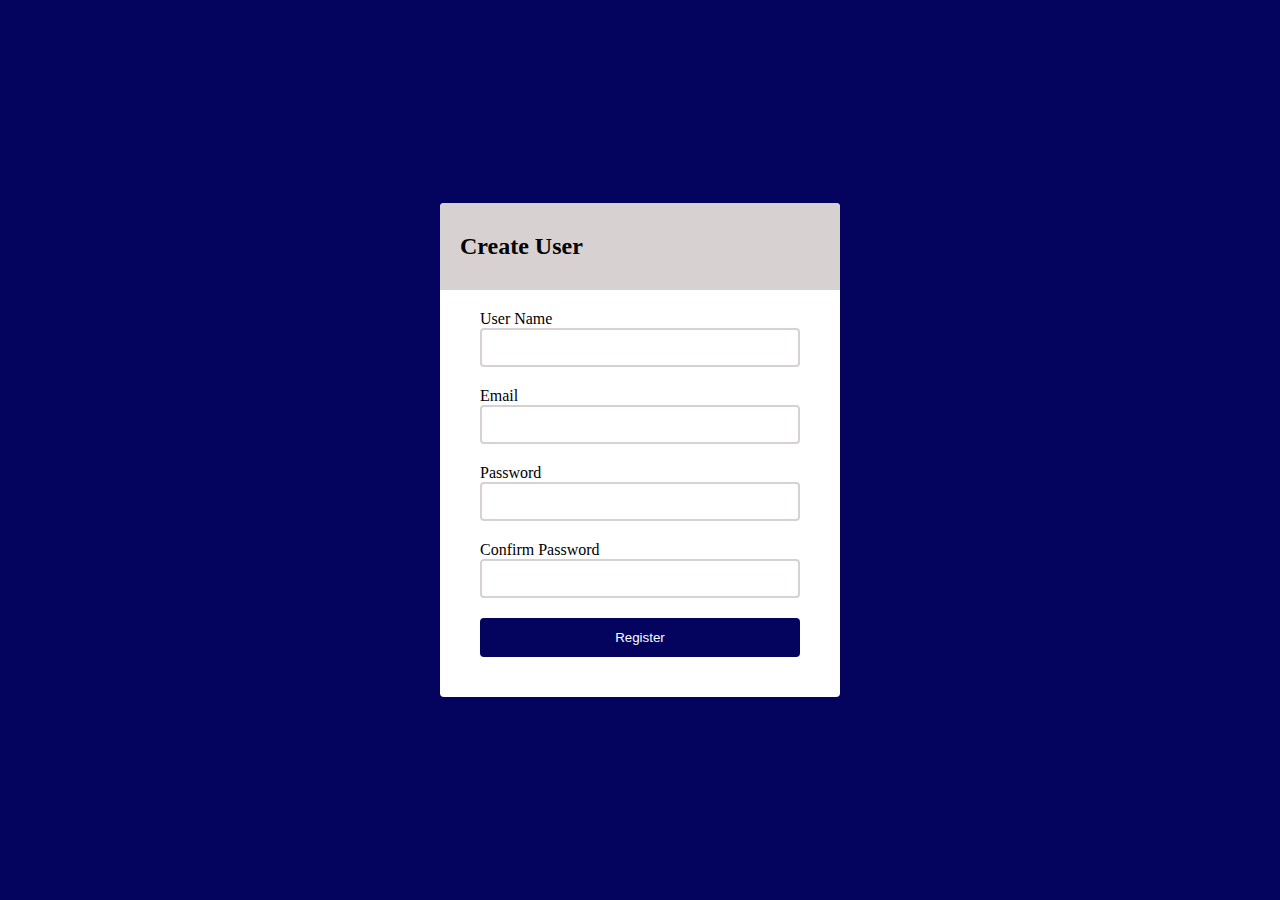
<file: form/index.html>
<!DOCTYPE html>
<html lang="en">
<head>
    <meta charset="UTF-8">
    <meta http-equiv="X-UA-Compatible" content="IE=edge">
    <meta name="viewport" content="width=device-width, initial-scale=1.0">
    <title></title>
    <link rel="stylesheet" href="https://cdnjs.cloudflare.com/ajax/libs/font-awesome/6.0.0/css/all.min.css">
<link rel="stylesheet" type="text/css" href="style.css">
</head>
<body>
    <div class="container">
        <div class="header">
            <h2>Create User</h2>
        </div>
        <form class="form">
            <div class="form-control">
                <label for="username" name="username">User Name</label>
                <input id="txtusername" name="username" />
                <small>Error Msg</small>
            </div>
            <div class="form-control">
                <label for="email" name="email">Email</label>
                <input id="txtemail" name="email" />
                <small>Error Msg</small>
            </div>
            <div class="form-control">
                <label for="pwd" name="pwd">Password</label>
                <input id="txtpwd" name="pwd" />
                <small>Error Msg</small>
            </div>
            <div class="form-control">
                <label for="conpwd" name="conpwd">Confirm Password</label>
                <input id="conpwd" name="conpwd" />
                <small>Error Msg</small>
            </div>
            <div class="form-control">
                <button>Register</button>
            </div>
        </form>
    </div>
    <script src="script.js"></script>
</body>
</html>
</file>
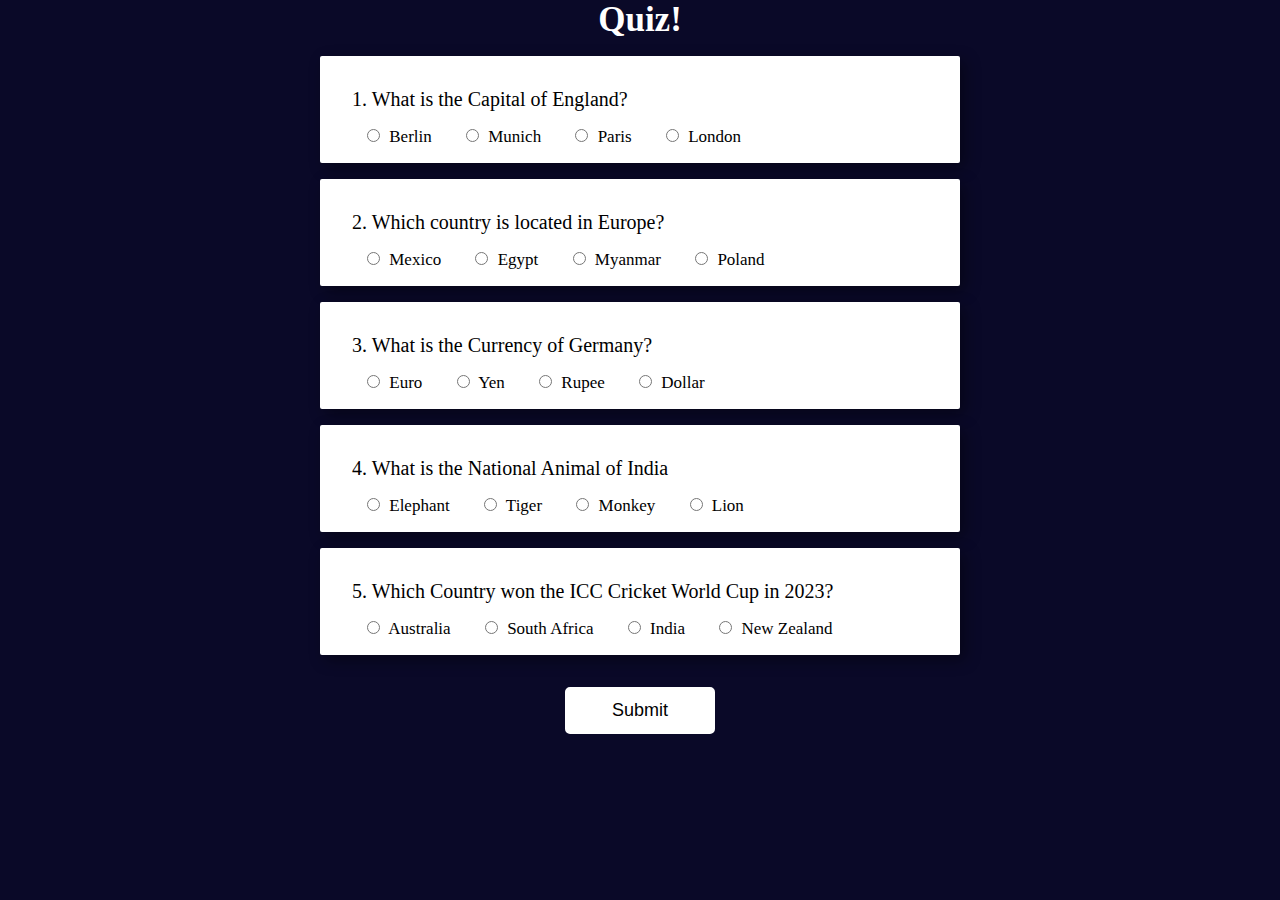
<file: Quiz generator/index.html>
<!DOCTYPE html>
<html lang="en">

<head>
    <meta charset="UTF-8">
    <meta name="viewport" content="width=device-width, initial-scale=1.0">
    <link rel="stylesheet" href="css/style.css">
    <title>Quiz Generator App</title>
</head>

<body>

    <h1>Quiz!</h1>

    <div id="question-container"></div>
    <button id="submit-btn">Submit</button>

    <script src="js/app.js"></script>
</body>

</html>
</file>
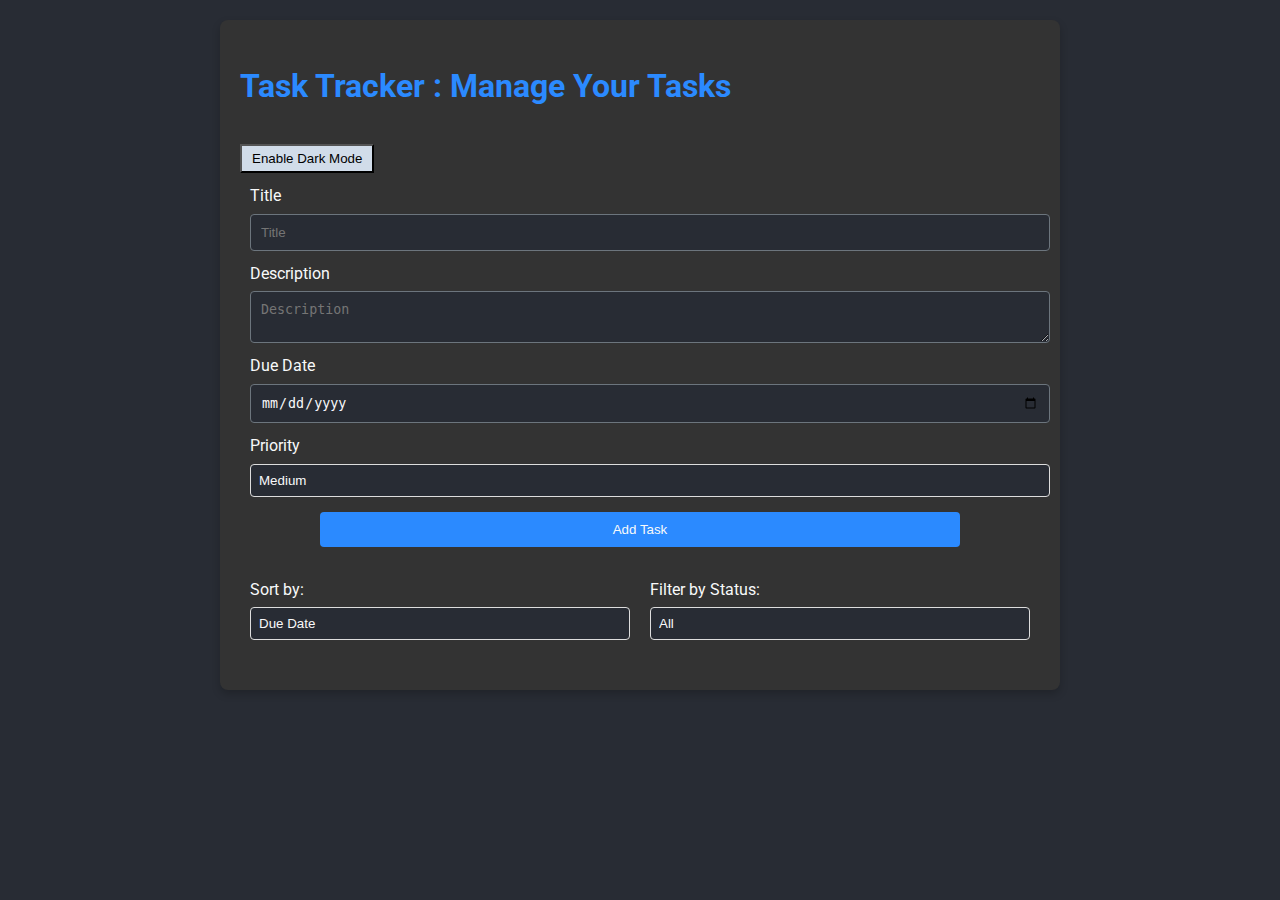
<file: Task Tracker/index.html>
<div>
    <!DOCTYPE html>
    <html lang="en">
    <head>
        <meta charset="UTF-8">
        <meta name="viewport" content="width=device-width, initial-scale=1.0">
        <title>Task Tracker</title>
        <link rel="stylesheet" href="css/style.css">
    </head>
    <body>
        <div class="container">
            <header>
                <h1>Task Tracker : Manage Your Tasks</h1>
                <button id="themeToggle">Enable Dark Mode</button>
            </header>
            <form id="taskForm" class="task-form">
                <div class="form-group">
                    <label for="title">Title</label>
                    <input type="text" id="title" placeholder="Title" required>
                </div>
                <div class="form-group">
                    <label for="description">Description</label>
                    <textarea id="description" placeholder="Description" required></textarea>
                </div>
                <div class="form-group">
                    <label for="dueDate">Due Date</label>
                    <input type="date" id="dueDate" required>
                </div>
                <div class="form-group">
                    <label for="priority">Priority</label>
                    <select id="priority">
                        <option value="High">High</option>
                        <option value="Medium" selected>Medium</option>
                        <option value="Low">Low</option>
                    </select>
                </div>
                <button type="submit" class="btn">Add Task</button>
            </form>
            
    <div class="controls">
        <div class="form-group">
            <label for="sortSelect">Sort by:</label>
            <select id="sortSelect">
                <option value="dueDate">Due Date</option>
                <option value="priority">Priority</option>
                <option value="title">Title</option>
            </select>
        </div>
    
        <div class="form-group">
            <label for="filterStatus">Filter by Status:</label>
            <select id="filterStatus">
                <option value="all">All</option>
                <option value="completed">Completed</option>
                <option value="pending">Pending</option>
            </select>
        </div>
    </div>
    
    <section id="taskList" class="task-list"></section>
        </div>
        <script src="js/app.js"></script>
    </body>
    </html>
    
</div>
</file>
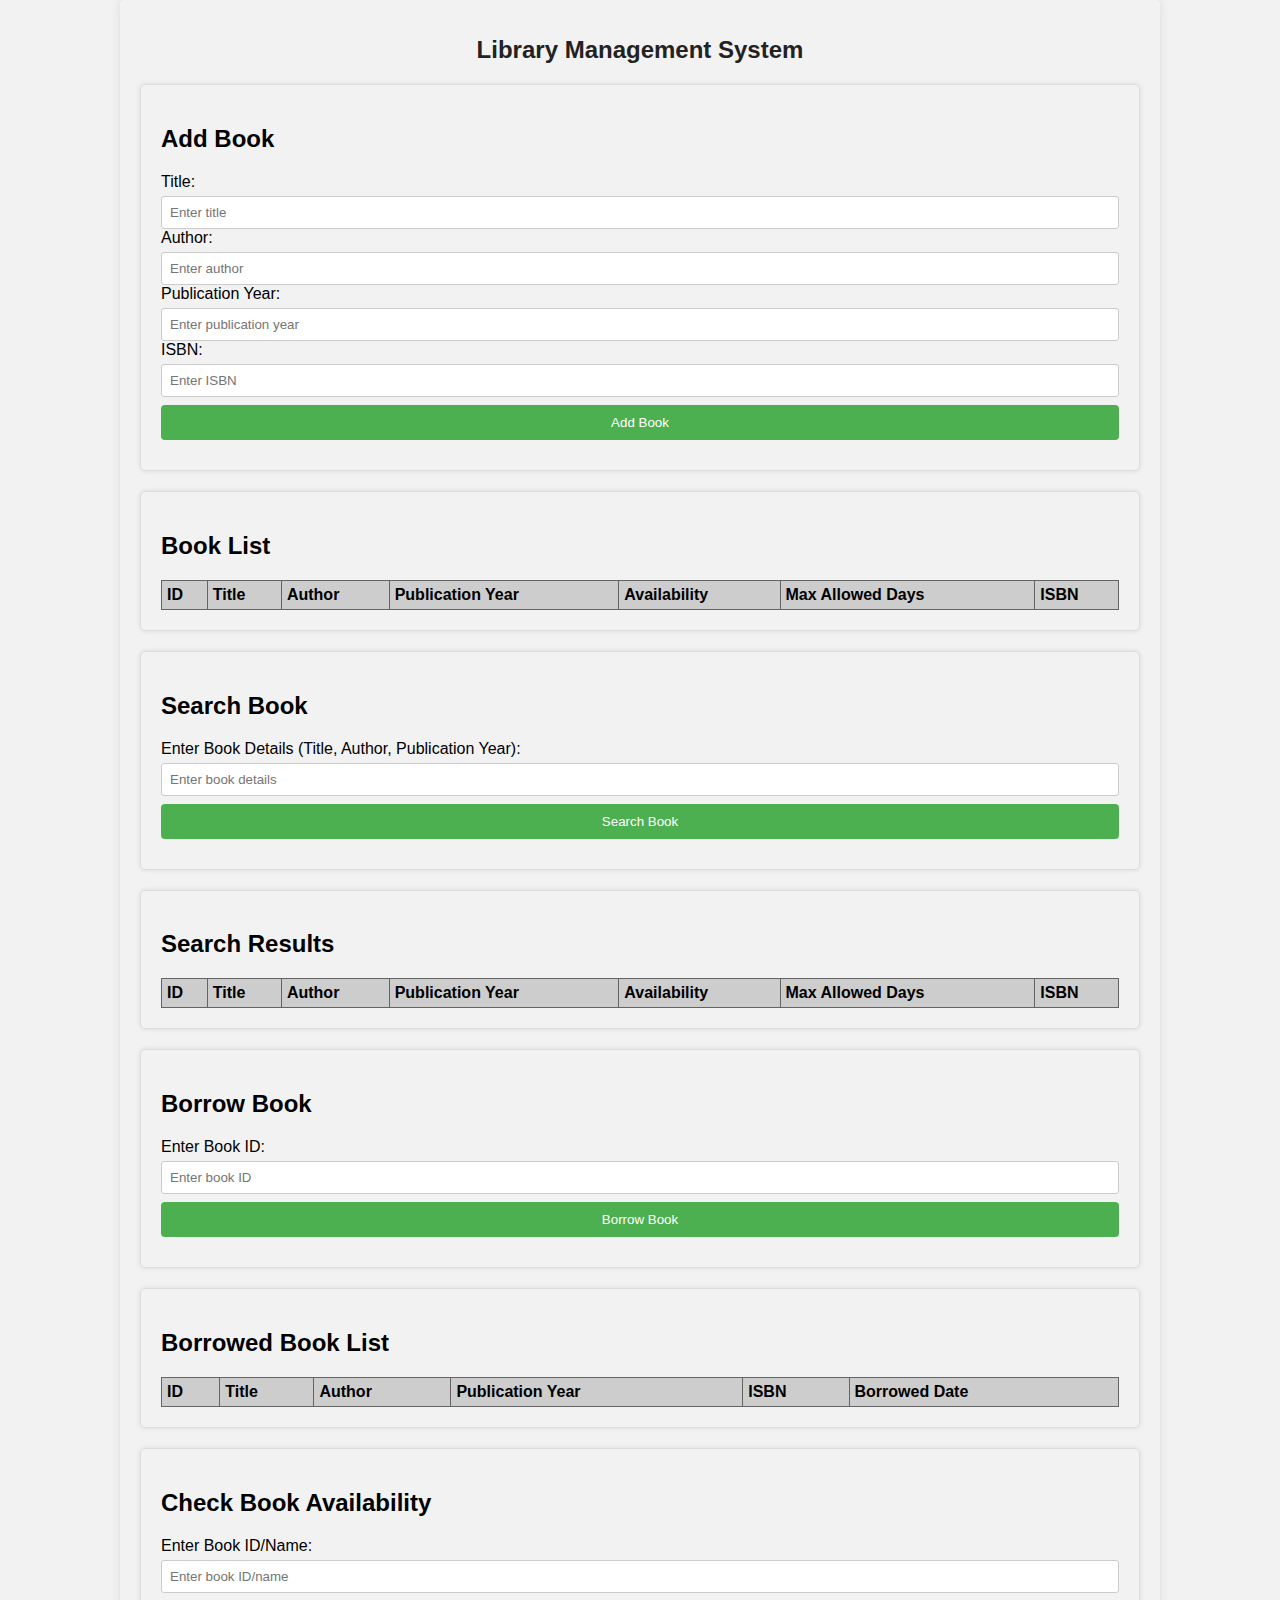
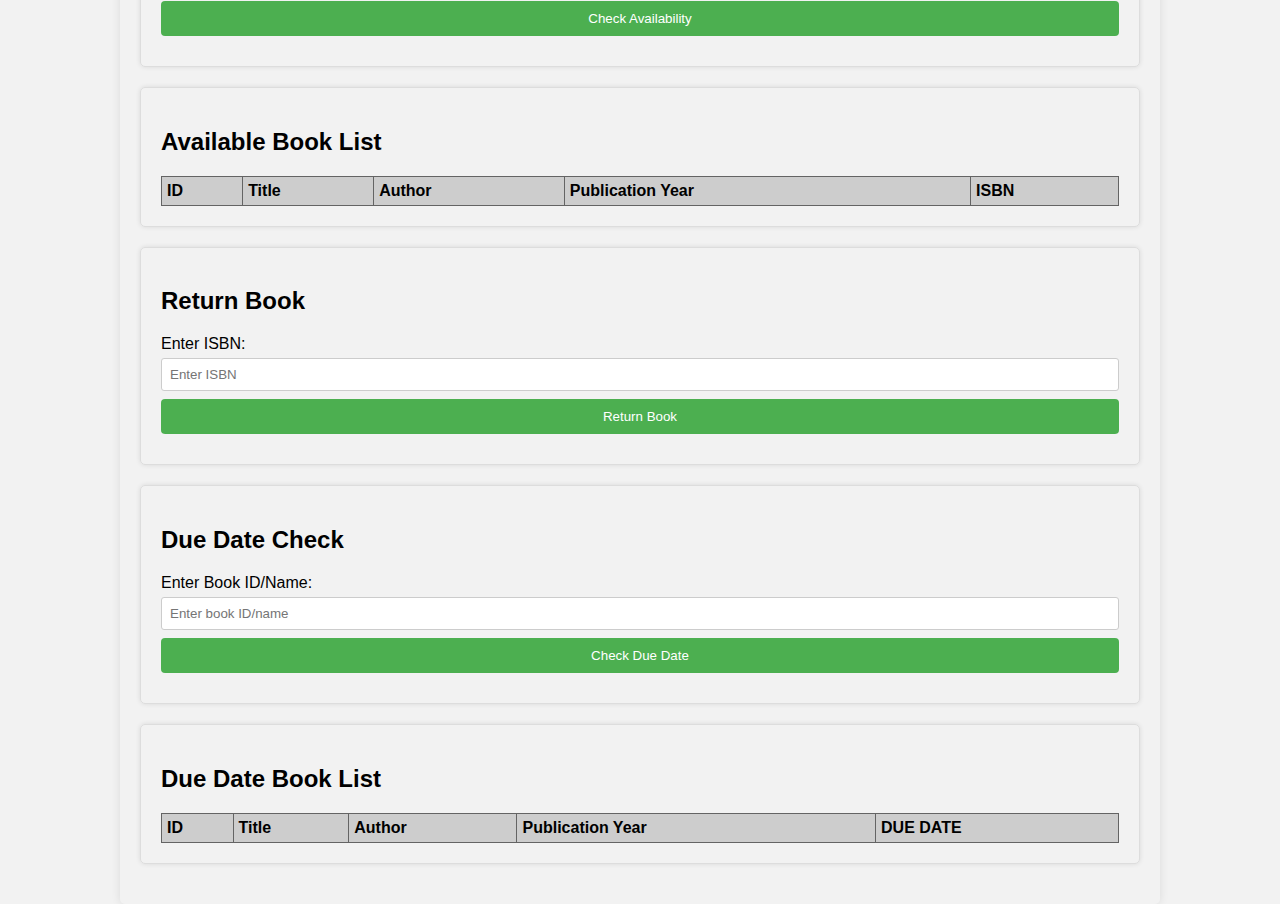
<file: Library Management System/library/index.html>
<!DOCTYPE html>
<html lang="en">
<head>
    <meta charset="UTF-8">
    <meta name="viewport" content="width=device-width, initial-scale=1.0">
    <title>Library Management System</title>
    <link rel="stylesheet" href="./assests/style.css">
    <script src="./assests/app.js" defer></script>
</head>
<body>
    <div class="container">
        <header>
            <h1>Library Management System</h1>
        </header>
        <main>
            <!-- ADD BOOKS -->
            <div class="add-book">
                <h2>Add Book</h2>
                <form id="addBookForm">
                    <label for="title">Title:</label>
                    <input type="text" id="title" name="title" placeholder="Enter title">
                    
                    <label for="author">Author:</label>
                    <input type="text" id="author" name="author" placeholder="Enter author">
                    
                    <label for="publicationYear">Publication Year:</label>
                    <input type="number" id="publicationYear" name="publicationYear" placeholder="Enter publication year">
                    
                    <label for="isbn">ISBN:</label>
                    <input type="text" id="isbn" name="isbn" placeholder="Enter ISBN">
                    
                    <button type="submit">Add Book</button>
                </form>
            </div>

            <div class="book-list">
                <h2>Book List</h2>
                <table id="bookListTable">
                    <thead>
                        <tr>
                            <th>ID</th>
                            <th>Title</th>
                            <th>Author</th>
                            <th>Publication Year</th>
                            <th>Availability</th>
                            <th>Max Allowed Days</th>
                            <th>ISBN</th>
                        </tr>
                    </thead>
                    <tbody id="bookListTableBody">
                        <!-- Book list will be dynamically populated here -->
                    </tbody>
                </table>
            </div>
            <!-- SEARCH BOOKS  -->
            <div class="search-book">
                <h2>Search Book</h2>
                <form id="searchForm">
                    <label for="book-details">Enter Book Details (Title, Author, Publication Year):</label>
                    <input type="text" id="book-details" name="book-details" placeholder="Enter book details">
                    <button type="submit">Search Book</button>
                </form>
            </div>

            <div class="book-list" id="searchBookList">
                <h2>Search Results</h2>
                <table id="searchBookListTable">
                    <thead>
                        <tr>
                            <th>ID</th>
                            <th>Title</th>
                            <th>Author</th>
                            <th>Publication Year</th>
                            <th>Availability</th>
                            <th>Max Allowed Days</th>
                            <th>ISBN</th>
                        </tr>
                    </thead>
                    <tbody id="searchBookListTableBody">
                        <!-- Search results will be populated dynamically -->
                    </tbody>
                </table>
            </div>

            <!-- BORROW BOOKS -->
            <div class="borrow-book">
                <h2>Borrow Book</h2>
                <form id="borrowForm">
                    <label for="book-id">Enter Book ID:</label>
                    <input type="number" id="book-id" name="book-id" placeholder="Enter book ID">
                    <button type="submit">Borrow Book</button>
                </form>
            </div>

            <div class="borrowed-book-list">
                <h2>Borrowed Book List</h2>
                <table id="borrowedBookTable">
                    <thead>
                        <tr>
                            <th>ID</th>
                            <th>Title</th>
                            <th>Author</th>
                            <th>Publication Year</th>
                            <th>ISBN</th>
                            <th>Borrowed Date</th>
                        </tr>
                    </thead>
                    <tbody>
                        <!-- Borrowed book list will be populated dynamically -->
                    </tbody>
                </table>
            </div>
            
            <!-- AVAILABLE BOOKS -->
            <div class="check-availability">
                <h2>Check Book Availability</h2>
                <form id="availabilityForm">
                    <label for="book-id-name">Enter Book ID/Name:</label>
                    <input type="text" id="book-id-name" name="book-id-name" placeholder="Enter book ID/name">
                    <button type="submit">Check Availability</button>
                </form>
            </div>

            <div class="available-book-list">
                <h2>Available Book List</h2>
                <table id="availableBookTable">
                    <thead>
                        <tr>
                            <th>ID</th>
                            <th>Title</th>
                            <th>Author</th>
                            <th>Publication Year</th>
                            <th>ISBN</th>
                        </tr>
                    </thead>
                    <tbody>
                         <!-- Available book list will be populated dynamically -->
                    </tbody>
                </table>
            </div>

            <!-- RETURN BOOKS -->
            <div class="return-book">
                <h2>Return Book</h2>
                <form id="returnForm">
                    <label for="isbn">Enter ISBN:</label>
                    <input type="text" id="isbn" name="isbn" placeholder="Enter ISBN">
                    <button type="submit">Return Book</button>
                </form>
            </div>

            <!-- DUE DATE -->
            <div class="due-date-check">
                <h2>Due Date Check</h2>
                <form id="dueDateForm">
                    <label for="book-id-name-due">Enter Book ID/Name:</label>
                    <input type="text" id="book-id-name-due" name="book-id-name" placeholder="Enter book ID/name">
                    <button type="submit">Check Due Date</button>
                </form>
            </div>
            
            <div class="dueDateDetails">
                <h2>Due Date Book List</h2>
                <table id="dueDateBookTable">
                    <thead>
                        <tr>
                            <th>ID</th>
                            <th>Title</th>
                            <th>Author</th>
                            <th>Publication Year</th>
                            <th>DUE DATE</th>
                        </tr>
                    </thead>
                    <tbody id="dueDateBookTableBody">
                        <!-- Due Date book list will be populated dynamically -->
                    </tbody>
                </table>

        </main>
    </div>

</body>
</html>
</file>
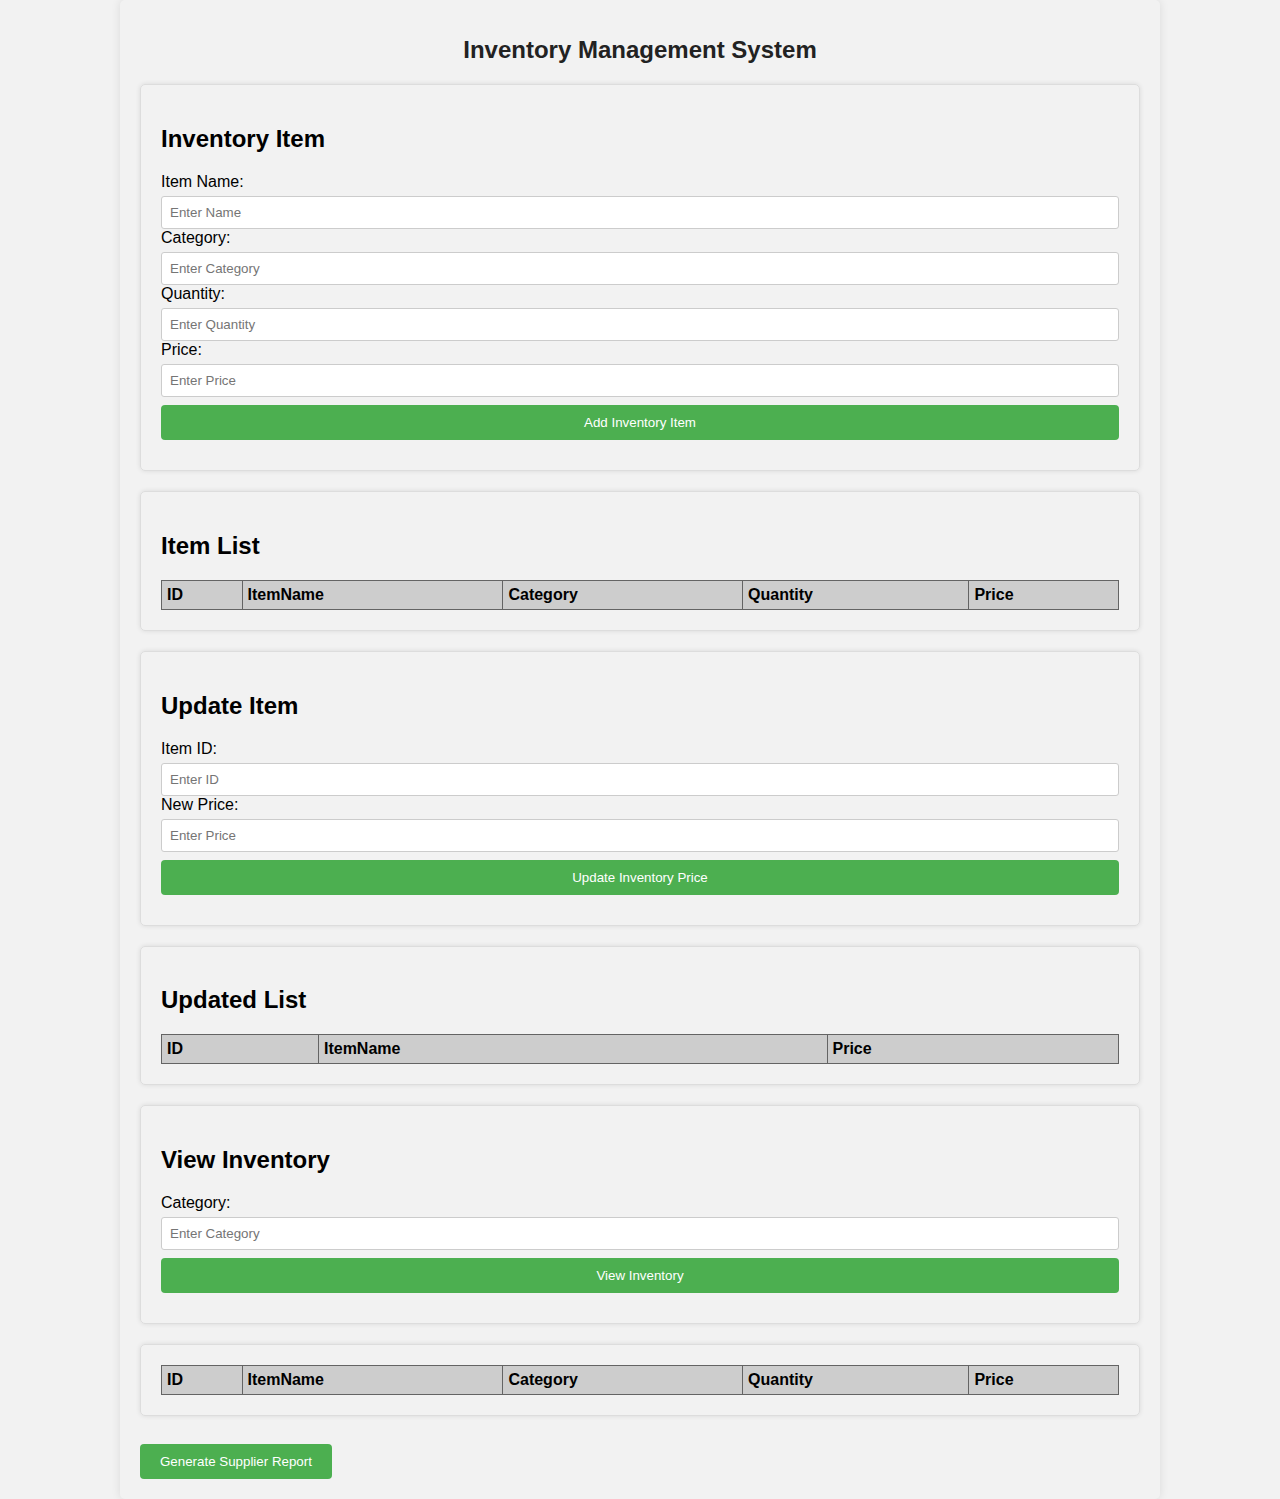
<file: Retail Management/retail/index.html>
<!DOCTYPE html>
<html lang="en">

<head>
    <meta charset="UTF-8">
    <meta name="viewport" content="width=device-width, initial-scale=1.0">
    <link rel="stylesheet" href="css/style.css">
    <title>Inventory Management System</title>
</head>

<body>
    <div class="container">
        <header>
            <h1>Inventory Management System</h1>
        </header>
        <main>

            <section class="add-item">
                <h2>Inventory Item</h2>
                <form id="addProductForm">
                    <label for="itemName">Item Name:</label>
                    <input type="text" id="itemName" placeholder="Enter Name" required>

                    <label for="itemCategory">Category:</label>
                    <input type="text" id="itemCategory" placeholder="Enter Category" required>

                    <label for="itemQuantity">Quantity:</label>
                    <input type="number" id="itemQuantity" placeholder="Enter Quantity" required>

                    <label for="itemPrice">Price:</label>
                    <input type="number" id="itemPrice" placeholder="Enter Price" required>

                    <button type="submit">Add Inventory Item</button>
                </form>
            </section>
            <section class="item-list">
                <h2>Item List</h2>
                <table id="itemListTable">
                    <thead>
                        <tr>
                            <th>ID</th>
                            <th>ItemName</th>
                            <th>Category</th>
                            <th>Quantity</th>
                            <th>Price</th>

                        </tr>
                    </thead>
                    <tbody id="itemListTableBody">

                    </tbody>
                </table>

            </section>

            <section class="update-item">
                <h2>Update Item</h2>
                <form id="updateInventoryForm">
                    <label for="updateItemId">Item ID:</label>
                    <input type="text" id="updateItemId" placeholder="Enter ID" required>

                    <label for="newPrice">New Price:</label>
                    <input type="number" id="newPrice" placeholder="Enter Price" required>

                    <button type="button" id="updateBtn">Update Inventory Price</button>
                </form>
            </section>
            <section class="item-list" id="updateItemList">
                <h2>Updated List</h2>
                <table id="updateItemListTable">
                    <thead>
                        <tr>
                            <th>ID</th>
                            <th>ItemName</th>
                            <th>Price</th>

                    </thead>
                    <tbody id="updateItemListTableBody">

                    </tbody>
                </table>

            </section>

            <section class="view-inventory">
                <h2>View Inventory</h2>
                <form id="viewCategoryForm">
                    <label for="viewCategory">Category:</label>
                    <input type="text" id="viewCategory" placeholder="Enter Category" required>

                    <button type="submit" id="viewInventory">View Inventory</button>
                </form>
            </section>
            <section class="item-list" id="viewItemList">
                <table id="viewItemListTable">
                    <thead>
                        <tr>
                            <th>ID</th>
                            <th>ItemName</th>
                            <th>Category</th>
                            <th>Quantity</th>
                            <th>Price</th>

                    </thead>
                    <tbody id="viewItemListTableBody">

                    </tbody>
                </table>
            </section>

            <button type="submit">Generate Supplier Report</button>
            <table id="report-body">
                <thead>

                </thead>
                <tbody id="report-body">

                </tbody>
            </table>
    </div>
    </main>
    <script src="js/app.js"></script>
</body>

</html>
</file>
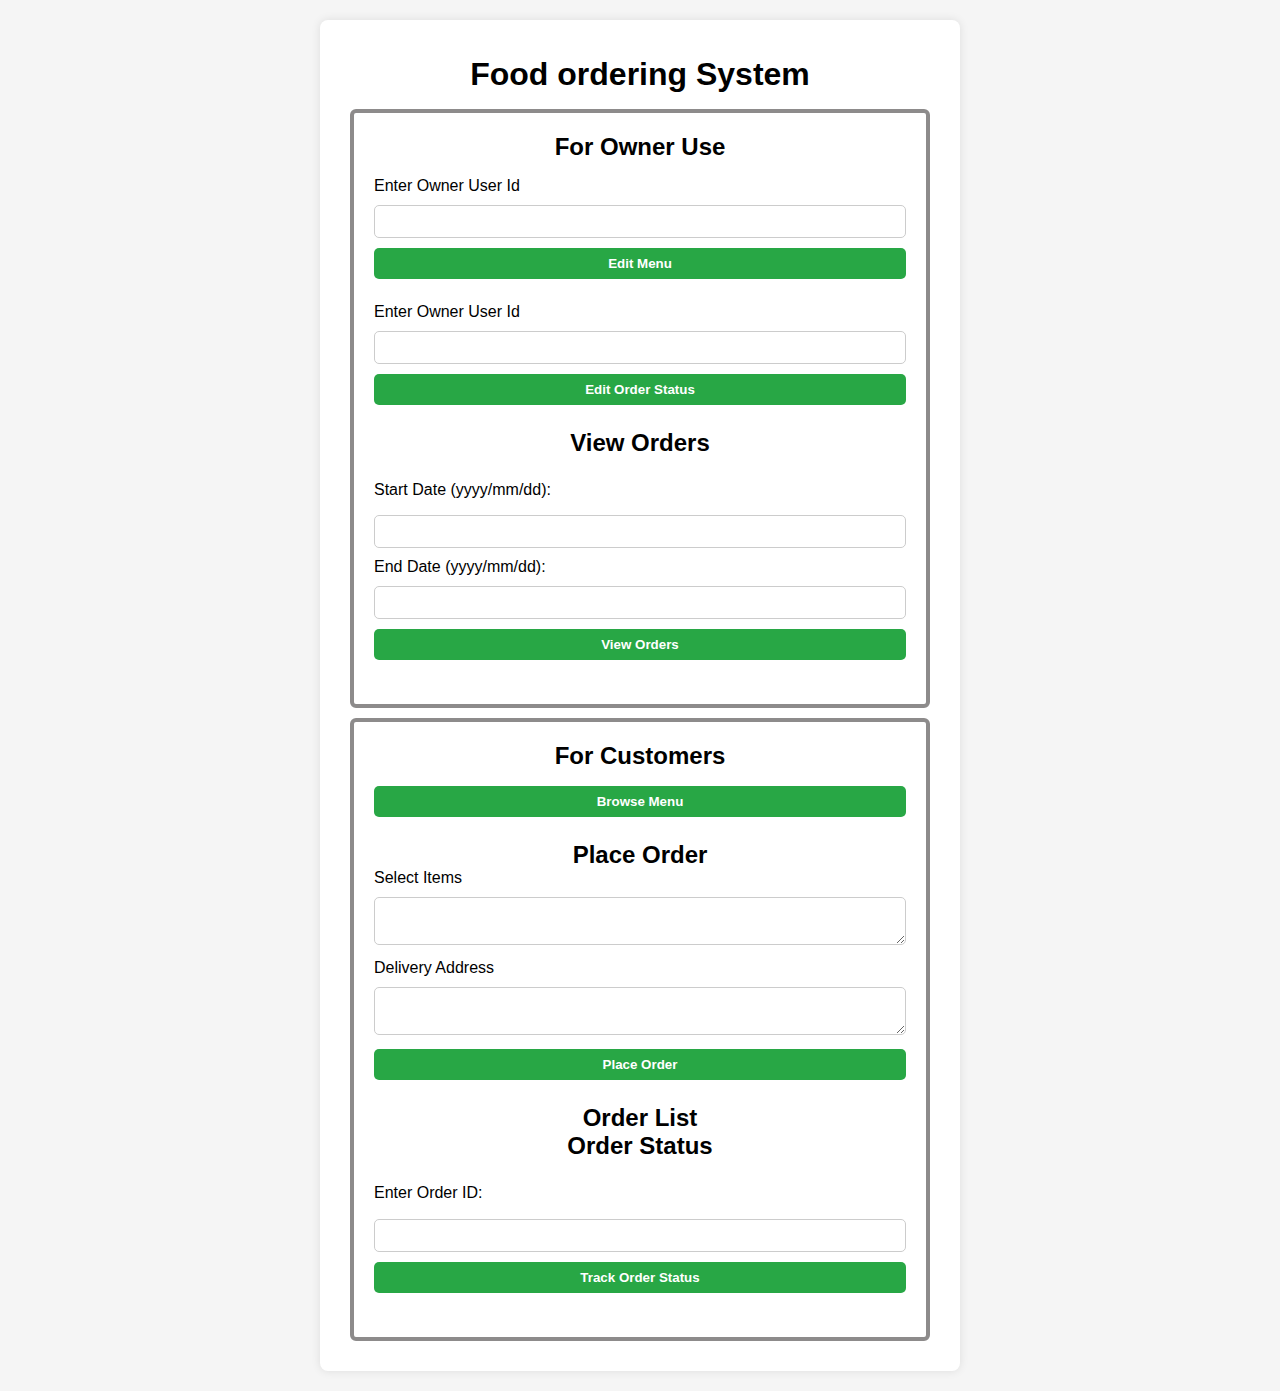
<file: Food Ordering System/assessment4_module3/problem1/index.html>
<!DOCTYPE html>
<html lang="en">
  <head>
    <meta charset="UTF-8" />
    <meta name="viewport" content="width=device-width, initial-scale=1.0" />
    <title>Online Food Ordering System</title>
    <link rel="stylesheet" href="./css/style.css" />
  </head>
  <body>
    <div class="container">
      <h1>Food ordering System</h1>
      <div class="owner">
        <h2 id="for-owner">For Owner Use</h2>
        <div>
          <p>Enter Owner User Id</p>
          <input type="text" id="owner-id" />
          <button id="editMenu">Edit Menu</button>
          <button id="ad-item">Add Item In Menu</button>
          <button id="remove-item">Remove Item from Menu</button>
        </div>
        <div>
          <p>Enter Owner User Id</p>
          <input type="text" id="owner-id2" />
          <button id="edit-order-status">Edit Order Status</button>
        </div>
        <div class="view-orders">
          <h2>View Orders</h2>
          <div id="viewing-order"></div>
          <p class="start_date">Start Date (yyyy/mm/dd):</p>
          <input type="text" id="startDate" />
          <p class="end_date">End Date (yyyy/mm/dd):</p>
          <input type="text" id="endDate" />
          <button type="submit" id="viewStatus">View Orders</button>
        </div>
      </div>
      <div class="customer">
        <h2 id="for-customers">For Customers</h2>
        <div>
          <button id="browseMenu">Browse Menu</button>
        </div>
        <div id="menu"></div>
        <div class="place-order">
          <h2>Place Order</h2>
          <div class="select-items">
            <p>Select Items</p>
            <form>
              <textarea id="selectItems"></textarea>
            </form>
          </div>
          <div class="address">
            <p>Delivery Address</p>
            <form>
              <textarea id="deliveryAddress"></textarea>
            </form>
          </div>
          <button id="btnPlaceOrder">Place Order</button>
        </div>
        <div class="order-list">
          <h2>Order List</h2>
          <div class="order-list"></div>
        </div>
        <div class="order-status">
          <h2>Order Status</h2>
          <form>
            <p class="order-id">Enter Order ID:</p>
            <input type="text" id="orderId" />
          </form>
          <button id="btnOrderStatus">Track Order Status</button>
        </div>
      </div>
    </div>
    <script src="./javascript/app.js"></script>
  </body>
</html>
</file>
<file: form/style.css>
*{
    box-sizing: border-box;
    }
    body{
    background-color: rgb(4,4,95);
    display: flex;
    justify-content: center;
    align-items: center;
    min-height: 100vh;
    margin:0;
    }
    .container {
    width: 400px;
    background-color: #fff;
    border-radius: 4px; 
    overflow: hidden;
    }

    .header {
        background-color: #d8d1d1;
        padding: 10px 20px;
        }
        .form{
        padding: 20px 40px;
        }
        .form-control{
        margin-bottom:10px;
        padding-bottom: 10px;
        position: relative;
        }
        .form-control lable {
        display: inline-block;
        margin-bottom: 3px;
        }
        .form-control input{
            display: block;
            width: 100%;
            padding: 10px;
            border-radius: 4px;
            border: 2px solid #d8d1d1;
        }
        .form-control small{
            position: absolute;
            margin: 3px;
            visibility: hidden;
        }
        button{
            background-color: rgb(4,4,95);
            color: #fff;
            padding: 10px 20px;
            width: 100%;
            border-radius: 4px;
            border: 2px solid rgb(4,4,95);
            cursor: pointer;
        }
</file>
<file: Quiz generator/css/style.css>
@import url('https://fonts.googleapis.com/css2?family=Lato:ital,wght@0,400;0,700;0,900;1,400;1,700&family=Roboto:wght@400;500;700&display=swap');

* {
    margin: 0;
    padding: 0;
    box-sizing: border-box;
}

body{
    background-color: #0a0928;
}

h1{
    text-align: center;
    font-size: 35px;
    color: #fff;
}

.question {
    width: 50vw;
    margin: 1rem auto;
    padding: 1rem 2rem;
    box-shadow: 5px 5px 15px rgba(0, 0, 0, 0.4);
    border-radius: 2px;
    background-color: #fff;
}

p {
    margin: 1rem 0;
    font-size: 20px;
}

.question label {
    margin: 10px 15px;
    cursor: pointer;
    font-size: 17px;
}

.question label input {
    margin-right: 5px;
}

#submit-btn{
    background-color: #fff;
    color: #000;
    border: 3px solid #fff;
    display: block;
    width: 150px;
    padding: 10px 15px;
    font-size: 18px;
    border-radius: 5px;
    cursor: pointer;
    margin: 2rem auto;

}
</file>
<file: Task Tracker/css/style.css>
@import url('https://fonts.googleapis.com/css2?family=Roboto:wght@400;500;700&display=swap');

/* made a rooot variable for consistent color grading */
:root {
  --primary-color: #2b8aff;
  --secondary-color: #6c757d;
  --background-color: #282c34;
  --text-color: #f8f9fa;
  --button-hover-color:  #0056b3;
  --card-background: #333;
  --card-border: #444;
}


body, html {
  margin: 0;
  padding: 0;
  font-family: 'Roboto', sans-serif; 
  background-color: var(--background-color);
  color: var(--text-color);
  line-height:1.6;
}

.container {
  max-width: 800px;
  margin: 20px auto;
  padding: 20px;
  background-color: var(--card-background); 
  border-radius: 8px;
  box-shadow: 0 4px 8px rgba(0, 0, 0, 0.2);
}

header h1 {
  color: var(--primary-color); 

}



.task-form, .form-group, .btn {
  width: 100%; 
}

.form-group {
  margin-bottom: 15px;
}

.form-group label {
  display: block;
  margin-bottom: 5px;
}

.form-group input[type="text"],
.form-group input[type="date"],
.form-group textarea,
select {
  appearance: none;
  width: 100%;
  padding: 10px;
  border: 1px solid var(--secondary-color);
  border-radius: 4px;
  background-color: var(--background-color);
  color: var(--text-color);
  
}

.form-group textarea {
  resize: vertical;
}

.btn {
    background-color: var(--primary-color);
    margin: 15px auto; 
    width: 80%;
    
    color: var(--text-color);
    padding: 10px 20px;
    border: none;
    border-radius: 4px;
    cursor: pointer;
    transition: all 0.3s ease;
  
    display: block; 
  }
  

.btn:hover, .btn:focus {
  background-color: var(--button-hover-color);
  box-shadow: 0 0 8px rgba(255,255,255,0.2);
  transform: translateY(-2px);
}


.task-list div {
  background: var(--card-background);
  border: 1px solid var(--card-border);
  box-shadow: 0 2px 4px rgba(0,0,0,0.2);
  padding: 15px;
  margin-bottom: 10px;
  border-radius: 4px;
  animation: fadeIn 0.3s ease-out;
}

.task-list div:hover {
  transform: scale(1.02);
}


.mt-2 { margin-top: 2rem; }
.mb-2 { margin-bottom: 2rem; }
.text-center { text-align: center; }
.d-flex { display: flex; }
.align-items-center { align-items: center; }


@media (max-width: 768px) {
  .container {
    margin: 10px;
    padding: 10px;
  }
}


@keyframes fadeIn {
  from { opacity: 0; }
  to { opacity: 1; }
}

input[type="text"]:focus,
input[type="date"]:focus,
textarea:focus {
  border-color: var(--primary-color);
  box-shadow: 0 0 8px rgba(0,123,255,.2);
}



/* Theme Toggle Button */
#themeToggle {
    cursor: pointer;
    padding: 5px 10px;
    margin-top: 10px;
    background-color: #d1dce9;
}


.controls {
    margin: 20px 0;
    display: flex;
    justify-content: space-between;
}

body.dark-mode {
    background-color: #2c3e50;
    color: #ecf0f1;
}

body.dark-mode .container {
    background-color: #34495e;
}

body.dark-mode .btn {
    background-color: #2980b9;
    color: white;
}

.controls {
    display: flex;
    justify-content: space-between;
    flex-wrap: wrap;
    margin-bottom: 20px;
}

.form-group {
    margin: 10px 0;
}

.form-group label {
    display: block;
    margin-bottom: 5px;
}

.form-group select {
    width: 100%;
    padding: 8px;
    border-radius: 4px;
    border: 1px solid #ddd;
}

@media (min-width: 600px) {
    .form-group {
        flex: 1;
        min-width: calc(50% - 20px);
        margin: 10px;
    }
}
</file>
<file: Library Management System/library/assests/style.css>
body {
    font-family: sans-serif;
    margin: 0;
    padding: 0;
    background-color: #f2f2f2;
}

.container {
    max-width: 1000px;
    margin: 0 auto;
    padding: 20px;
    border-radius: 5px;
    box-shadow: 0 0 10px rgba(0, 0, 0, 0.1);
}

header {
    text-align: center;
    margin-bottom: 20px;
}

h1 {
    font-size: 24px;
    color: #222;
    margin-bottom: 10px;
}

main {
    display: flex;
    flex-wrap: wrap;
    justify-content: space-between;
}

.add-book {
    width: 100%; 
    border: 1px solid #ddd;
    padding: 20px;
    margin-bottom: 20px;
    border-radius: 5px; 
    box-shadow: 0 0 5px rgba(0, 0, 0, 0.1); 
}

.search-book,
.book-list,
.borrow-book,
.return-book,
.check-availability,
.due-date-check,
.borrowed-book-list,
.available-book-list,
.dueDateDetails {
    width: 100%; 
    border: 1px solid #ddd;
    padding: 20px;
    margin-bottom: 20px;
    border-radius: 5px; 
    box-shadow: 0 0 5px rgba(0, 0, 0, 0.1); 
}

table {
    width: 100%;
    border-collapse: collapse;
}

th, td {
    padding: 5px;
    text-align: left;
    border: #646464 solid 1px;
}

th {
    background-color: #cdcdcd;
}

form {
    display: flex;
    flex-direction: column;
    margin-bottom: 10px;
}

label {
    margin-bottom: 5px; 
}

input[type="text"],
input[type="number"] {
    padding: 8px; 
    border: 1px solid #ccc; 
    border-radius: 3px; 
}

button {
    margin-top: 8px;
    background-color: #4CAF50; 
    color: white;
    padding: 10px 20px; 
    border: none;
    border-radius: 4px; 
    cursor: pointer; 
}

button:hover {
    background-color: #449A44; 
}

a {
    color: #333; 
}

a:hover {
    color: #007bff; 
}
</file>
<file: Retail Management/retail/css/style.css>
body {
    font-family: sans-serif;
    margin: 0;
    padding: 0;
    background-color: #f2f2f2;
}

.container {
    max-width: 1000px;
    margin: 0 auto;
    padding: 20px;
    border-radius: 5px;
    box-shadow: 0 0 10px rgba(0, 0, 0, 0.1);
}

header {
    text-align: center;
    margin-bottom: 20px;
}

h1 {
    font-size: 24px;
    color: #222;
    margin-bottom: 10px;
}

main {
    display: flex;
    flex-wrap: wrap;
    justify-content: space-between;
}
.supplier-details,
.add-item, 
.item-list,
.update-item,
.view-inventory {
    width: 100%; 
    border: 1px solid #ddd;
    padding: 20px;
    margin-bottom: 20px;
    border-radius: 5px; 
    box-shadow: 0 0 5px rgba(0, 0, 0, 0.1); 
}
table {
    width: 100%;
    border-collapse: collapse;
}

th, td {
    padding: 5px;
    text-align: left;
    border: #646464 solid 1px;
}

th {
    background-color: #cdcdcd;
}

form {
    display: flex;
    flex-direction: column;
    margin-bottom: 10px;
}

label {
    margin-bottom: 5px; 
}

input[type="text"],
input[type="number"] {
    padding: 8px; 
    border: 1px solid #ccc; 
    border-radius: 3px; 
}

button {
    margin-top: 8px;
    background-color: #4CAF50; 
    color: white;
    padding: 10px 20px; 
    border: none;
    border-radius: 4px; 
    cursor: pointer; 
}

button:hover {
    background-color: #449A44; 
}
</file>
<file: Food Ordering System/assessment4_module3/problem1/css/style.css>
* {
  margin: 0;
  padding: 0;
  box-sizing: border-box;
}

body {
  font-family: Arial, sans-serif;
  background-color: rgb(245, 245, 245);
  margin: 20px;
}

.container {
  max-width: 50vw;
  margin: 0 auto;
  padding: 20px;
  background-color: rgb(255, 255, 255);
  border-radius: 8px;
  box-shadow: 0 0 10px rgba(0, 0, 0, 0.1);
}

.container h1 {
  text-align: center;
  margin: 1rem;
}

.container h2 {
  text-align: center;
}

table {
  width: 100%;
  border-collapse: collapse;
  margin-top: 1rem;
  border: 1px solid rgb(128, 128, 128);
  margin-bottom: 15px;
}

th {
  background-color: rgb(241, 239, 239);
}

th,
td {
  padding: 10px;
  text-align: left;
  font-size: 0.8rem;
  border: 1px solid rgb(221, 221, 221);
}

#selectItems,
#deliveryAddress,
#orderId,
#startDate,
#endDate,
#owner-id,
#owner-id2 {
  width: 100%;
  padding: 8px;
  border-radius: 5px;
  border: 1px solid rgb(204, 204, 204);
  margin: 10px 0;
}

#btnPlaceOrder,
#btnOrderStatus,
#viewStatus,
#browseMenu,
#editMenu,
#ad-item,
#remove-item,
#edit-order-status {
  padding: 8px 20px;
  width: 100%;
  font-weight: 550;
  background-color: rgb(40, 167, 69);
  color: rgb(255, 255, 255);
  border: none;
  border-radius: 5px;
  cursor: pointer;
  margin-bottom: 1.5rem;
}

.order-id,
.start_date,
.start_date {
  margin-top: 1.5rem;
  margin-bottom: 0.4rem;
}

.owner,
.customer {
  border: 4px solid rgb(141, 139, 139);
  padding: 20px;
  margin: 10px;
  border-radius: 6px;
}

#for-customers,
#for-owner {
  margin-bottom: 1rem;
}
</file>
